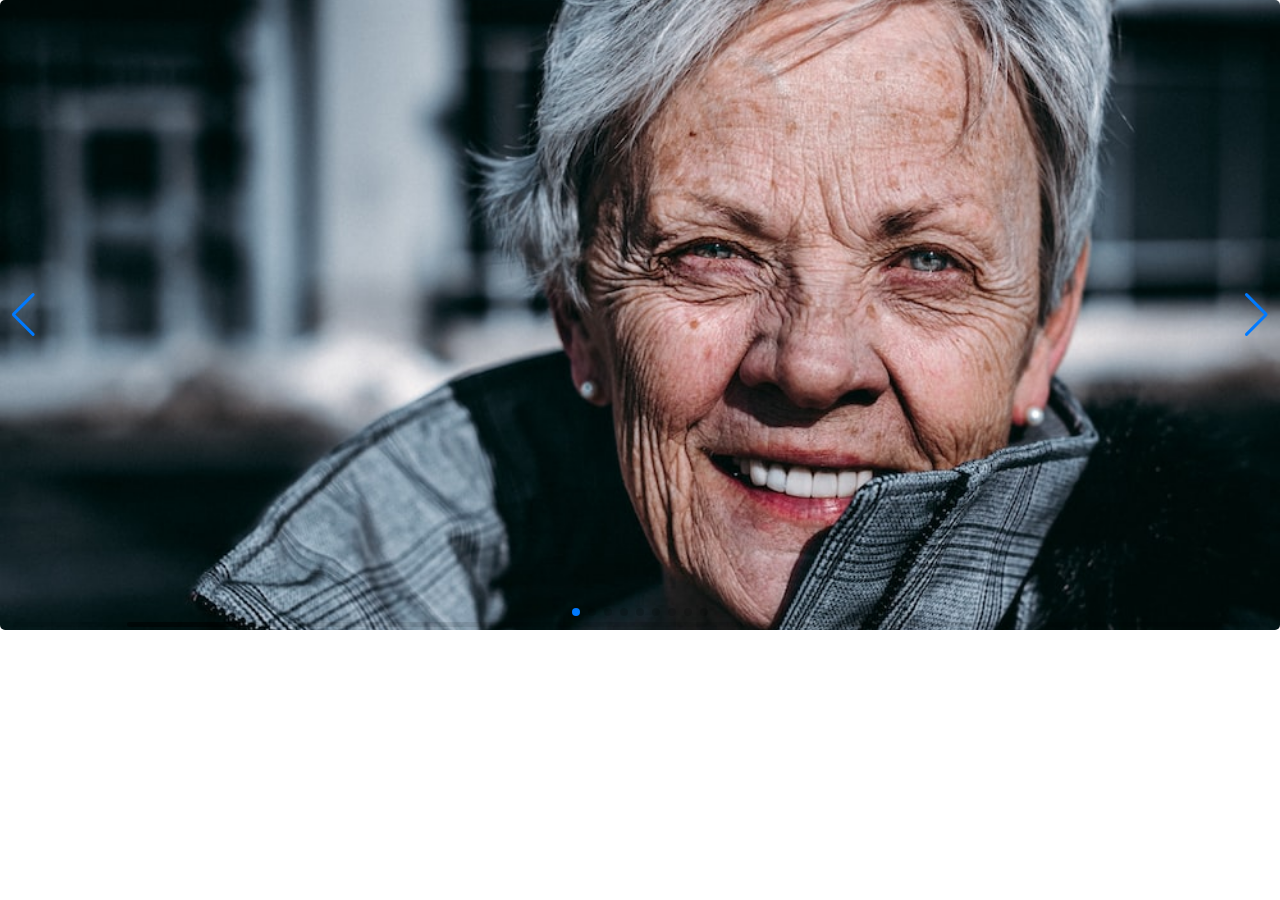
<file: index.html>
<!DOCTYPE html>
<html lang="en">
  <head>
    <meta charset="UTF-8" />
    <meta
      http-equiv="X-UA-Compatible"
      content="IE=edge"
    />
    <meta
      name="viewport"
      content="width=device-width, initial-scale=1.0"
    />
    <title>Slider</title>
    <link
      rel="stylesheet"
      href="stlye.css"
    />
    <link
      rel="stylesheet"
      href="https://cdn.jsdelivr.net/npm/swiper@8/swiper-bundle.min.css"
    />
  </head>
  <body>
    <div class="container">
      <!-- Slider main container -->
      <div class="swiper">
        <!-- Additional required wrapper -->
        <div class="swiper-wrapper">
          <!-- Slides -->
          <div class="swiper-slide">
            <img
              class="img1"
              src="pics/o1.jpg"
            />
          </div>
          <div class="swiper-slide">
            <img
              class="img1"
              src="pics/o2.jpg"
            />
          </div>
          <div class="swiper-slide">
            <img
              class="img1"
              src="pics/o3.jpg"
            />
          </div>
          <div class="swiper-slide">
            <img
              class="img1"
              src="pics/o4.webp"
            />
          </div>
          <div class="swiper-slide">
            <img
              class="img1"
              src="pics/05.jpg"
            />
          </div>
          <div class="swiper-slide">
            <img
              class="img1"
              src="pics/o6.jpg"
            />
          </div>

          <div class="swiper-slide">
            <img
              class="img1"
              src="pics/o7.jpg"
            />
          </div>

          <div class="swiper-slide">
            <img
              class="img1"
              src="pics/o8.jpeg"
            />
          </div>
          <div class="swiper-slide">
            <img
              class="img1"
              src="pics/o10.jpg"
            />
          </div>
        </div>
        <!-- If we need pagination -->
        <div class="swiper-pagination"></div>

        <!-- If we need navigation buttons -->
        <div class="swiper-button-prev"></div>
        <div class="swiper-button-next"></div>

        <!-- If we need scrollbar -->
        <div class="swiper-scrollbar"></div>
      </div>
    </div>
    </div>
    <script src="https://cdn.jsdelivr.net/npm/swiper@8/swiper-bundle.min.js"></script>
    <script src="index.js"></script>
  </body>
</html>
</file>
<file: stlye.css>
* {
  margin: 0;
  padding: 0;
  box-sizing: border-box;
}

.container {
  width: 100vw;
  height: 70vh;
}

.swiper {
  width: 100%;
  height: 100%;
}

.swiper-wrapper {
  width: 100%;
  height: 100%;
}

.img1 {
  width: 100%;
  height: 100%;
  object-fit: cover;
  border-radius: 5px;
}

.divs {
  width: 100vw;
  height: 100%;
  position: relative;
}

.one {
  width: 70vw;
  height: 300px;
  border-radius: 3px;
  position: absolute;
  top: 50%;
  left: 50%;
  transform: translate(-50%, -50%);
  z-index: 2;
  display: grid;
  grid-template-columns: repeat(3, 200px);
  justify-content: center;
  gap: 20px;
}

.first {
  width: 200px;
  height: 100%;
  border-radius: 5px;
}

@media (max-width: 901px) {
  .one {
    width: 70vw;
    height: 100%;
    border-radius: 3px;
    position: absolute;
    top: 30%;
    left: 50%;
    transform: translate(-50%, 50%);
    z-index: 2;
    display: grid;
    grid-template-columns: repeat(1, 200px);
    justify-content: center;
  }

  .first {
    width: 300px;
    height: 400px;
  }
}
</file>
